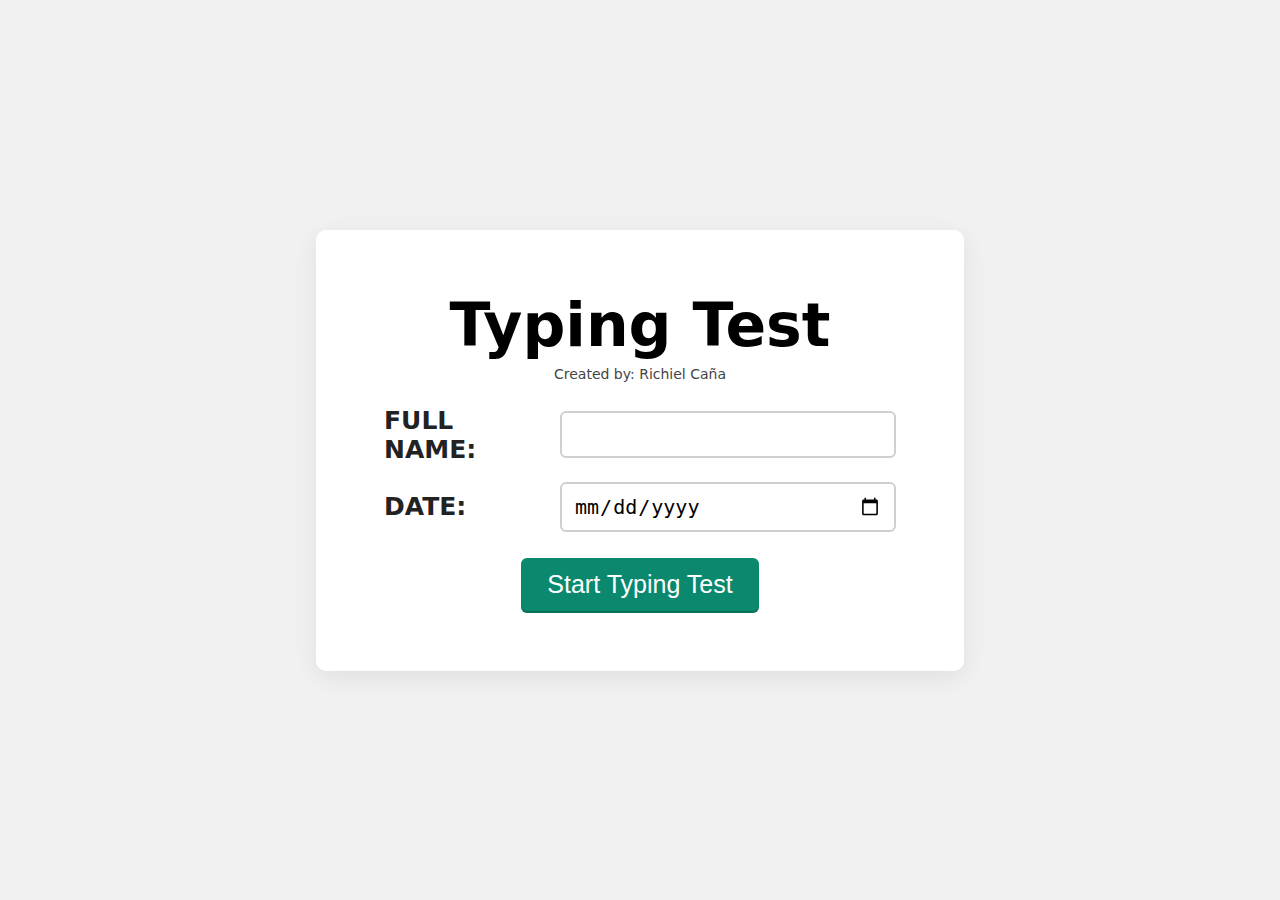
<file: index.html>
<!DOCTYPE html>
<html lang="en">
<head>
  <meta charset="UTF-8" />
  <meta name="viewport" content="width=device-width, initial-scale=1" />
  <title>Redirecting…</title>
  <meta http-equiv="refresh" content="0; url=login.html" />
  <link rel="canonical" href="login.html" />
</head>
<body>Redirecting to login…</body>
</html>
</file>
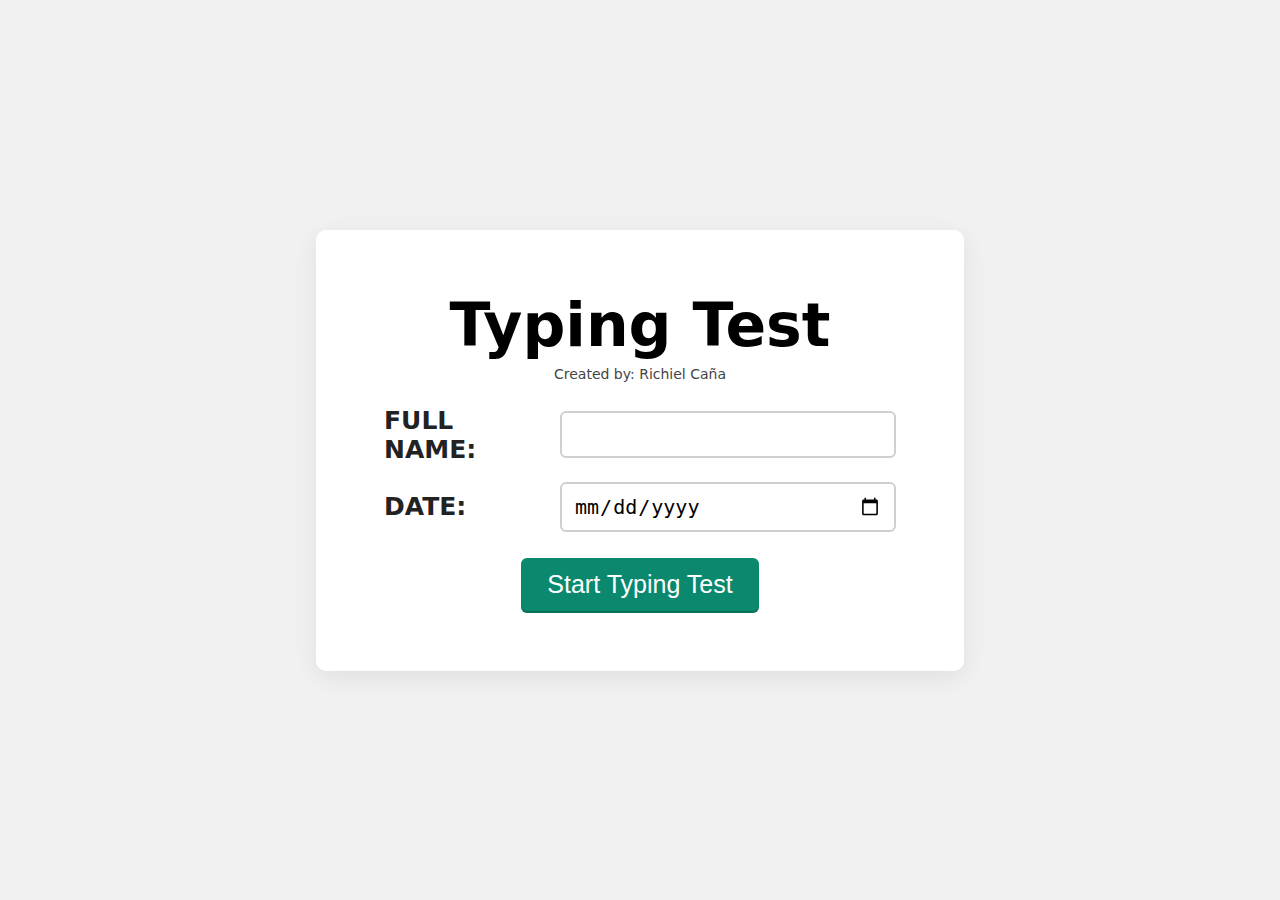
<file: login.html>
<!DOCTYPE html>
<html lang="en">
<head>
  <meta charset="UTF-8" />
  <meta name="viewport" content="width=device-width, initial-scale=1.0" />
  <title>Typing Test – Login</title>
  <link rel="stylesheet" href="style.css" />
</head>
<body>
  <div class="login-page">
    <div class="login-card">
      <h1 class="app-title">Typing Test</h1>
      <div class="app-sub">Created by: Richiel Caña</div>
      <form id="loginForm" autocomplete="off" class="login-form">
        <div class="form-row">
          <label for="fullName" class="form-label">FULL NAME:</label>
          <input id="fullName" class="form-input" type="text" placeholder="" />
        </div>
        <div class="form-row">
          <label for="testDate" class="form-label">DATE:</label>
          <input id="testDate" class="form-input" type="date" />
        </div>
        <button id="startTestBtn" type="button" class="primary-btn">Start Typing Test</button>
      </form>
    </div>
  </div>
  <script>
    document.getElementById('startTestBtn').addEventListener('click', function(){
      const name = document.getElementById('fullName').value.trim();
      const date = document.getElementById('testDate').value;
      if(!name || !date){ return; }
      localStorage.setItem('fullName', name);
      localStorage.setItem('date', date);
      window.location.href = 'app.html';
    });
    // allow Enter key
    document.getElementById('loginForm').addEventListener('keydown', function(e){
      if(e.key==='Enter'){ e.preventDefault(); document.getElementById('startTestBtn').click(); }
    });
  </script>
</body>
</html>
</file>
<file: style.css>
/* GLOBAL */
* { box-sizing: border-box; }
body { font-family: system-ui, -apple-system, Segoe UI, Roboto, Arial, sans-serif; background: #f1f1f1; margin: 0; }
.hidden { display: none; }

/* LOGIN PAGE */
.login-page { min-height: 100vh; display: grid; place-items: center; padding: 40px; }
.login-card { background: #fff; border-radius: 10px; padding: 60px 68px; width: 648px; max-width: 90vw; box-shadow: 0 6px 24px rgba(0,0,0,0.08); }
.app-title { text-align: center; font-size: 60px; font-weight: 800; margin: 0 0 6px; }
.app-sub { text-align: center; font-size: 14px; color: #444; margin-bottom: 24px; }
.login-form { display: grid; gap: 18px; }
.form-row { display: grid; grid-template-columns: 160px 1fr; align-items: center; gap: 16px; }
.form-label { font-weight: 800; font-size: 25px; color: #222; }
.form-input { font-size: 20px; padding: 10px 12px; border: 2px solid #cfcfcf; border-radius: 6px; outline: none; }
.form-input:focus { border-color: #007a5a; box-shadow: 0 0 0 3px rgba(0,122,90,0.12); }
.primary-btn { margin-top: 8px; justify-self: center; font-size: 25px; padding: 12px 26px; background: #0a896e; color: #fff; border: none; border-radius: 6px; cursor: pointer; box-shadow: 0 2px 0 #0a6f59; }
.primary-btn:hover { background: #087c63; }

/* MAIN LAYOUT */
.main-layout { display: grid; grid-template-columns: 1fr 320px; gap: 20px; padding: 24px; }
.container { background: #fff; padding: 24px; border-radius: 8px; }
.right-panel { display: flex; flex-direction: column; gap: 16px; }
.displayText { font-size: 30px; line-height: 1.7; margin-bottom: 14px; }
.current { background-color: #fff3bf; border-bottom: 2px solid #0078D4; }

/* Typing shell (overlay + textarea) */
.typing-shell { position: relative; border: 1px solid #222; border-radius: 4px; background: #fff; max-height: 380px; overflow-y: auto; }
.typing-input, .typing-overlay { font: 30px/1.7 Arial, sans-serif; padding: 12px; min-height: 380px; width: 100%; white-space: pre-wrap; word-wrap: break-word; }
.typing-input { position: relative; color: transparent; caret-color: #111; background: transparent; border: 0; resize: none; outline: none; }
.typing-overlay { position: absolute; top: 0; left: 0; right: 0; bottom: 0; pointer-events: none; color: #000; }
.correct { color: #000; }
.incorrect { color: #d83b01; }
.inline-stats { display: flex; justify-content: space-between; font-size: 20px; color: #333; margin: 6px 4px; }
.button-group { display: flex; flex-wrap: wrap; gap: 10px; margin-top: 8px; }
.big-btn { font-size: 20px; padding: 10px 16px; cursor: pointer; }
#finishedBtn { background: #0078D4; color: #fff; }
#finishedBtn:hover { background: #106EBE; }

/* Right results */
.result-card { background: #fff; border-radius: 8px; padding: 18px; box-shadow: 0 1px 3px rgba(0,0,0,0.1); }
.result-title { font-size: 40px; font-weight: 900; margin-bottom: 8px; }
.result-line { font-size: 35px; margin: 6px 0; color: #111; }
.result-line.blue { color: #106EBE; font-weight: 800; font-size: 35px; }

/* History */
.history-panel { background: #fff; border-radius: 8px; padding: 12px; box-shadow: 0 1px 3px rgba(0,0,0,0.1); }
.history-panel h2 { font-size: 18px; text-align: center; margin: 6px 0 10px; }
.history-panel ul { list-style: none; padding: 0; margin: 0; }
.history-panel li { font-size: 20px; background: #f6f6f6; border: 1px solid #eee; border-radius: 6px; padding: 6px 8px; margin-bottom: 6px; }
</file>
